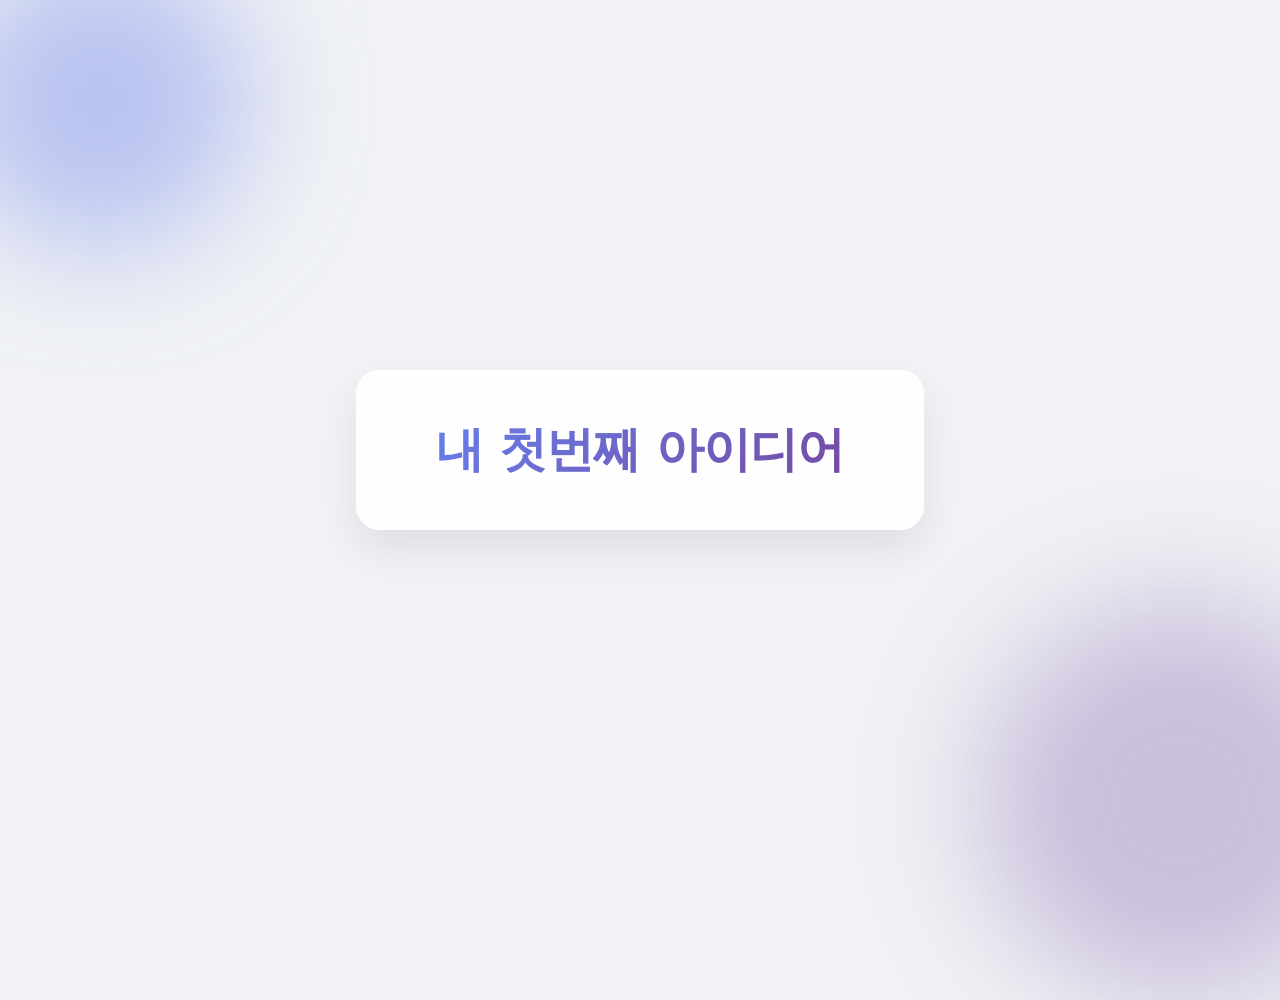
<file: index.html>
<!DOCTYPE html>
<html lang="ko">
<head>
    <meta charset="UTF-8">
    <meta name="viewport" content="width=device-width, initial-scale=1.0">
    <title>내 첫번째 아이디어</title>
    <style>
        body {
            display: flex;
            justify-content: center;
            align-items: center;
            height: 100vh;
            margin: 0;
            background-color: #f0f2f5;
            font-family: 'Pretendard', -apple-system, BlinkMacSystemFont, system-ui, Roboto, 'Helvetica Neue', 'Segoe UI', 'Apple SD Gothic Neo', 'Noto Sans KR', 'Malgun Gothic', 'Apple Color Emoji', 'Segoe UI Emoji', 'Segoe UI Symbol', sans-serif;
            overflow: hidden;
        }

        .container {
            text-align: center;
            padding: 3rem 5rem;
            background: rgba(255, 255, 255, 0.9);
            backdrop-filter: blur(10px);
            border-radius: 24px;
            box-shadow: 0 20px 40px rgba(0, 0, 0, 0.08), 
                        inset 0 0 0 1px rgba(255, 255, 255, 0.5);
            transition: all 0.4s cubic-bezier(0.175, 0.885, 0.32, 1.275);
            cursor: pointer;
        }

        .container:hover {
            transform: translateY(-10px) scale(1.02);
            box-shadow: 0 30px 60px rgba(0, 0, 0, 0.12),
                        inset 0 0 0 1px rgba(255, 255, 255, 0.8);
        }

        h1 {
            color: #2d3748;
            font-size: 3rem;
            font-weight: 800;
            margin: 0;
            background: linear-gradient(135deg, #667eea 0%, #764ba2 100%);
            -webkit-background-clip: text;
            -webkit-text-fill-color: transparent;
            background-clip: text;
            letter-spacing: -0.02em;
        }

        /* 배경 장식 요소 */
        .decoration {
            position: absolute;
            border-radius: 50%;
            filter: blur(60px);
            z-index: -1;
            animation: float 10s infinite ease-in-out alternate;
        }

        .dec-1 {
            width: 300px;
            height: 300px;
            background: rgba(102, 126, 234, 0.4);
            top: -50px;
            left: -50px;
        }

        .dec-2 {
            width: 400px;
            height: 400px;
            background: rgba(118, 75, 162, 0.3);
            bottom: -100px;
            right: -100px;
            animation-delay: -5s;
        }

        @keyframes float {
            0% {
                transform: translate(0, 0) scale(1);
            }
            100% {
                transform: translate(30px, 50px) scale(1.1);
            }
        }
    </style>
</head>
<body>
    <div class="decoration dec-1"></div>
    <div class="decoration dec-2"></div>
    
    <div class="container">
        <h1>내 첫번째 아이디어</h1>
    </div>
</body>
</html>
</file>
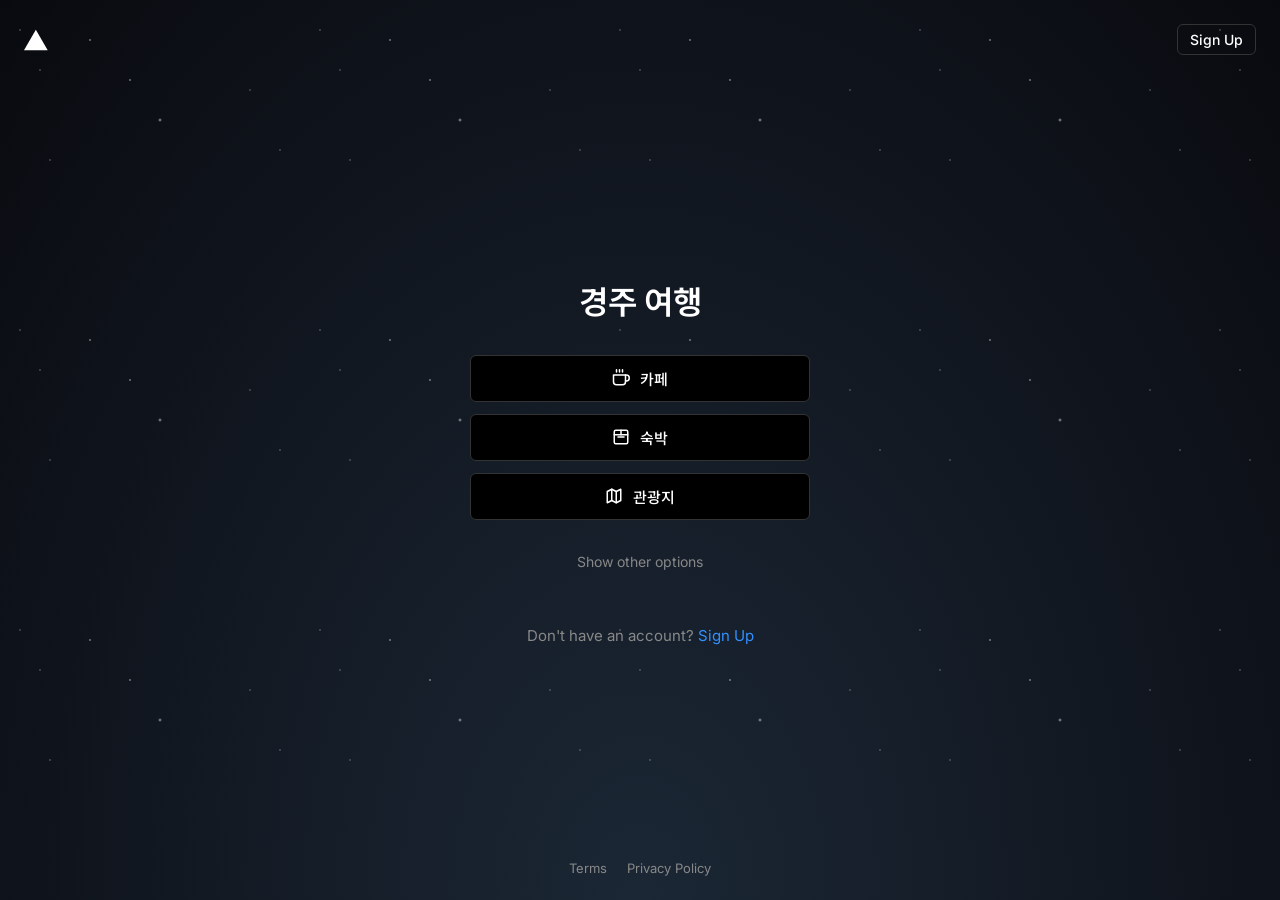
<file: index2.html>
<!DOCTYPE html>
<html lang="ko">
<head>
    <meta charset="UTF-8">
    <meta name="viewport" content="width=device-width, initial-scale=1.0">
    <title>경주 여행</title>
    <link href="https://fonts.googleapis.com/css2?family=Inter:wght@400;500;600&family=Noto+Sans+KR:wght@400;500;600&display=swap" rel="stylesheet">
    <link rel="stylesheet" href="style.css">
</head>
<body>
    <header class="topbar">
        <div class="logo">
            <svg width="24" height="24" viewBox="0 0 76 65" fill="none" xmlns="http://www.w3.org/2000/svg">
                <path d="M37.5274 0L75.0548 65H0L37.5274 0Z" fill="#ffffff"/>
            </svg>
        </div>
        <button class="header-signup">Sign Up</button>
    </header>

    <main class="login-container">
        <h1 class="title">경주 여행</h1>

        <div class="oauth-buttons">
            <button class="btn-oauth" onclick="window.open('https://in.naver.com/hyggelife486/topic/803085503181568', '_blank')">
                <svg width="18" height="18" viewBox="0 0 24 24" fill="none" stroke="currentColor" stroke-width="2" stroke-linecap="round" stroke-linejoin="round"><path d="M18 8h1a4 4 0 0 1 0 8h-1"></path><path d="M2 8h16v9a4 4 0 0 1-4 4H6a4 4 0 0 1-4-4V8z"></path><line x1="6" y1="1" x2="6" y2="4"></line><line x1="10" y1="1" x2="10" y2="4"></line><line x1="14" y1="1" x2="14" y2="4"></line></svg>
                카페
            </button>
            <button class="btn-oauth" onclick="window.open('https://search.naver.com/search.naver?query=%EA%B2%BD%EC%A3%BC+%EC%88%99%EB%B0%95+%EC%B6%94%EC%B2%9C', '_blank')">
                <svg width="18" height="18" viewBox="0 0 24 24" fill="none" stroke="currentColor" stroke-width="2" stroke-linecap="round" stroke-linejoin="round"><path d="M3 9h18v10a2 2 0 0 1-2 2H5a2 2 0 0 1-2-2V9Z"></path><path d="M3 9V5a2 2 0 0 1 2-2h14a2 2 0 0 1 2 2v4"></path><path d="M12 3v6"></path><path d="M8 12h8"></path></svg>
                숙박
            </button>
            <button class="btn-oauth" onclick="window.open('https://travel.naver.com/domestic/04130/summary?seasonIndex=0', '_blank')">
                <svg width="18" height="18" viewBox="0 0 24 24" fill="none" stroke="currentColor" stroke-width="2" stroke-linecap="round" stroke-linejoin="round"><polygon points="3 6 9 3 15 6 21 3 21 18 15 21 9 18 3 21"></polygon><line x1="9" y1="3" x2="9" y2="18"></line><line x1="15" y1="6" x2="15" y2="21"></line></svg>
                관광지
            </button>
        </div>

        <button class="btn-link show-other">Show other options</button>

        <p class="signup-text">
            Don't have an account? <a href="#">Sign Up</a>
        </p>
    </main>

    <footer class="footer">
        <a href="#">Terms</a>
        <a href="#">Privacy Policy</a>
    </footer>
</body>
</html>
</file>
<file: style.css>
:root {
    --text-main: #ffffff;
    --text-muted: #888888;
    --bg-main: #000000;
    --bg-sub: #111111;
    --border-color: #333333;
    --blue: #3291ff;
}

body {
    font-family: 'Inter', 'Noto Sans KR', sans-serif;
    margin: 0;
    padding: 0;
    background: radial-gradient(ellipse at bottom, #1b2735 0%, #090a0f 100%);
    color: var(--text-main);
    display: flex;
    flex-direction: column;
    min-height: 100vh;
    position: relative;
    z-index: 0;
}

body::before {
    content: '';
    position: absolute;
    top: 0; left: 0; right: 0; bottom: 0;
    background-image: 
        radial-gradient(1px 1px at 20px 30px, #ffffff, rgba(0,0,0,0)),
        radial-gradient(1px 1px at 40px 70px, #ffffff, rgba(0,0,0,0)),
        radial-gradient(1px 1px at 50px 160px, #ffffff, rgba(0,0,0,0)),
        radial-gradient(1.5px 1.5px at 90px 40px, #ffffff, rgba(0,0,0,0)),
        radial-gradient(1.5px 1.5px at 130px 80px, #ffffff, rgba(0,0,0,0)),
        radial-gradient(2px 2px at 160px 120px, #ffffff, rgba(0,0,0,0)),
        radial-gradient(1px 1px at 250px 90px, #ffffff, rgba(0,0,0,0)),
        radial-gradient(1px 1px at 280px 150px, #ffffff, rgba(0,0,0,0));
    background-repeat: repeat;
    background-size: 300px 300px;
    opacity: 0.6;
    pointer-events: none;
    z-index: -1;
}

.topbar {
    display: flex;
    justify-content: space-between;
    align-items: center;
    padding: 24px;
}

.logo svg {
    display: block;
}

.header-signup {
    background: transparent;
    color: var(--text-main);
    border: 1px solid var(--border-color);
    padding: 6px 12px;
    font-size: 14px;
    font-weight: 500;
    border-radius: 6px;
    cursor: pointer;
    font-family: inherit;
    transition: background 0.2s, border-color 0.2s;
}

.header-signup:hover {
    background: var(--bg-sub);
    border-color: #555;
}

.login-container {
    flex: 1;
    display: flex;
    flex-direction: column;
    align-items: center;
    justify-content: center;
    width: 100%;
    max-width: 340px;
    margin: 0 auto;
    padding: 20px;
}

.title {
    font-size: 32px;
    font-weight: 600;
    margin-bottom: 32px;
    text-align: center;
}

.login-form {
    width: 100%;
}

.email-input {
    width: 100%;
    box-sizing: border-box;
    padding: 12px 14px;
    border: 1px solid var(--border-color);
    border-radius: 6px;
    font-size: 15px;
    outline: none;
    margin-bottom: 16px;
    font-family: inherit;
    transition: border-color 0.2s;
    background: var(--bg-main);
    color: var(--text-main);
}

.email-input:focus {
    border-color: #777;
}

.btn-primary {
    width: 100%;
    padding: 12px;
    background: #fff;
    color: #000;
    border: none;
    border-radius: 6px;
    font-size: 15px;
    font-weight: 500;
    cursor: pointer;
    font-family: inherit;
    margin-bottom: 32px;
    transition: background 0.2s;
}

.btn-primary:hover {
    background: #ccc;
}

.oauth-buttons {
    width: 100%;
    display: flex;
    flex-direction: column;
    gap: 12px;
    margin-bottom: 32px;
}

.btn-oauth {
    width: 100%;
    display: flex;
    align-items: center;
    justify-content: center;
    gap: 10px;
    padding: 12px;
    background: var(--bg-main);
    color: var(--text-main);
    border: 1px solid var(--border-color);
    border-radius: 6px;
    font-size: 15px;
    font-weight: 500;
    cursor: pointer;
    font-family: inherit;
    transition: background 0.2s, border-color 0.2s;
}

.btn-oauth:hover {
    background: var(--bg-sub);
    border-color: #555;
}

.show-other {
    background: none;
    border: none;
    color: var(--text-muted);
    font-size: 14px;
    cursor: pointer;
    margin-bottom: 40px;
    font-family: inherit;
}

.show-other:hover {
    color: var(--text-main);
}

.signup-text {
    font-size: 15px;
    color: var(--text-muted);
}

.signup-text a {
    color: var(--blue);
    text-decoration: none;
}

.signup-text a:hover {
    text-decoration: underline;
}

.footer {
    display: flex;
    justify-content: center;
    gap: 20px;
    padding: 24px;
}

.footer a {
    font-size: 13px;
    color: var(--text-muted);
    text-decoration: none;
}

.footer a:hover {
    color: var(--text-main);
}
</file>
